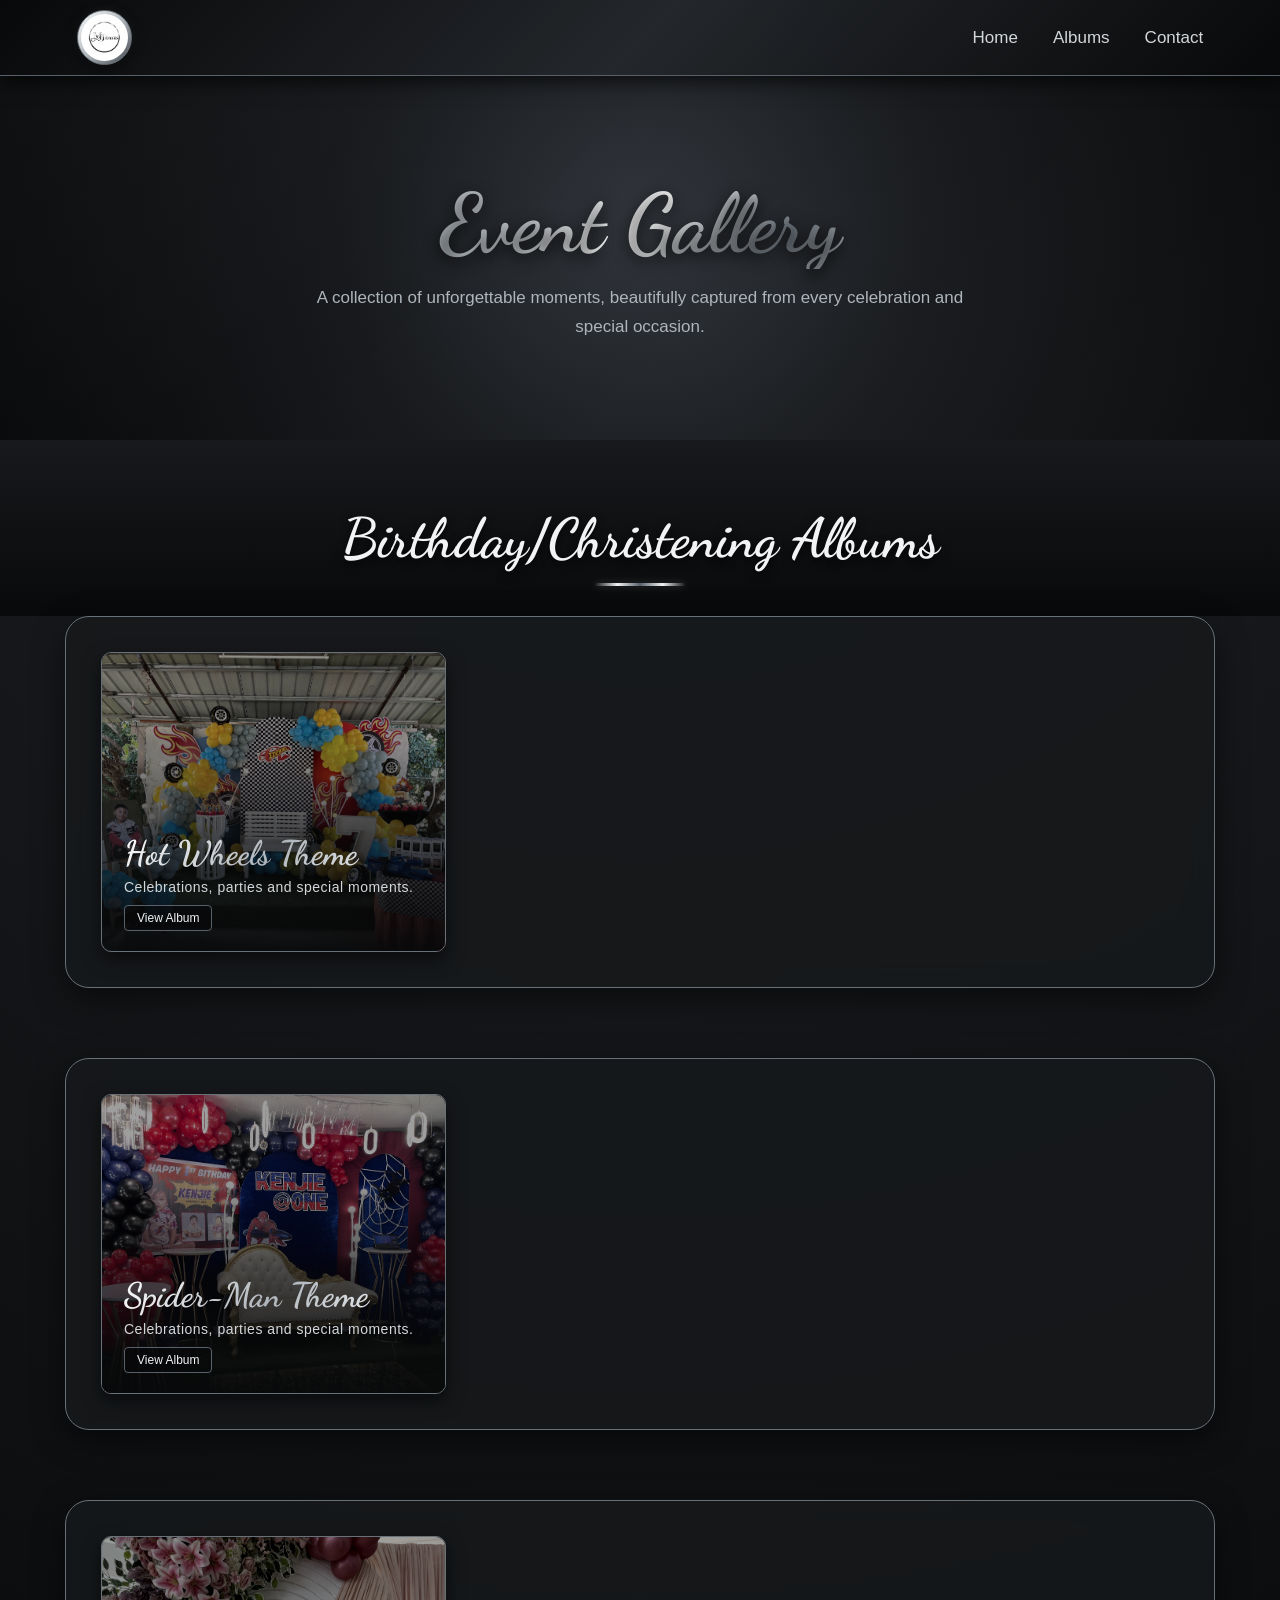
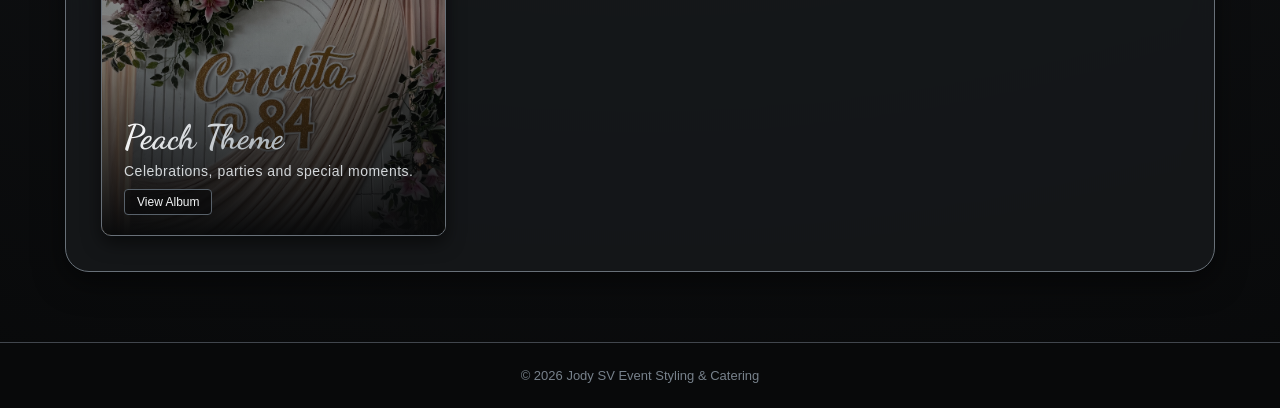
<file: pages/birthday.html>
<!DOCTYPE html>
<html lang="en">
<head>
    <meta charset="UTF-8">
    <meta name="viewport" content="width=device-width, initial-scale=1.0">

    <title>Jody SV | Event Gallery</title>

    <link rel="preconnect" href="https://fonts.googleapis.com">
    <link rel="preconnect" href="https://fonts.gstatic.com" crossorigin>

    <link
        href="https://fonts.googleapis.com/css2?family=Dancing+Script:wght@500;600;700&display=swap"
        rel="stylesheet"
    >

    <style>
        :root {
            --obsidian: #08090a;
            --obsidian-light: #101214;
            --graphite: #17191c;
            --graphite-light: #24272b;
            --tungsten: #30343a;
            --tungsten-light: #41464d;
            --steel: #58616a;
            --steel-light: #77818b;
            --titanium: #aeb5bb;
            --titanium-light: #d3d7da;
            --chromium: #f1f3f4;
            --chromium-bright: #ffffff;
            --metal-border: #687078;
            --shadow-dark: rgba(0, 0, 0, 0.65);
            --shadow-light: rgba(255, 255, 255, 0.08);
            --shadow: 0 10px 30px rgba(0, 0, 0, 0.5);
        }

        * {
            margin: 0;
            padding: 0;
            box-sizing: border-box;
        }

        html {
            scroll-behavior: smooth;
        }

        body {
            font-family: Arial, Helvetica, sans-serif;
            background:
                radial-gradient(
                    circle at top,
                    #292d32 0%,
                    #17191c 35%,
                    #08090a 100%
                );
            color: var(--chromium);
            min-height: 100vh;
            overflow-x: hidden;
        }

        img {
            max-width: 100%;
            height: auto;
            display: block;
        }

        ::-webkit-scrollbar {
            width: 10px;
        }

        ::-webkit-scrollbar-track {
            background: var(--obsidian);
        }

        ::-webkit-scrollbar-thumb {
            background:
                linear-gradient(
                    180deg,
                    var(--chromium),
                    var(--steel),
                    var(--graphite)
                );
            border-radius: 10px;
            border: 2px solid var(--obsidian);
        }

        ::-webkit-scrollbar-thumb:hover {
            background:
                linear-gradient(
                    180deg,
                    #ffffff,
                    var(--titanium),
                    var(--steel)
                );
        }

        .navbar {
            width: 100%;
            min-height: 75px;
            display: flex;
            align-items: center;
            justify-content: space-between;
            padding: 10px 6%;
            position: fixed;
            top: 0;
            left: 0;
            z-index: 1000;
            background:
                linear-gradient(
                    135deg,
                    rgba(8, 9, 10, 0.98),
                    rgba(36, 39, 43, 0.97),
                    rgba(8, 9, 10, 0.98)
                );
            border-bottom: 1px solid var(--steel);
            box-shadow: 0 4px 20px rgba(0, 0, 0, 0.8);
        }

        .head {
            display: flex;
            align-items: center;
        }

        .head a {
            display: flex;
            align-items: center;
            text-decoration: none;
        }

        .head img {
            width: 55px;
            height: 55px;
            object-fit: contain;
            display: block;
            margin-right: 12px;
            border-radius: 50%;
            border: 1px solid var(--metal-border);
            background:
                linear-gradient(
                    135deg,
                    #ffffff,
                    #aeb5bb,
                    #41464d
                );
            padding: 3px;
            box-shadow:
                0 3px 12px rgba(0, 0, 0, 0.65),
                0 0 10px rgba(255, 255, 255, 0.08);
            transition:
                transform 0.3s ease,
                filter 0.3s ease,
                box-shadow 0.3s ease;
        }

        .head img:hover {
            transform: scale(1.08);
            filter: brightness(1.15);
            box-shadow:
                0 5px 18px rgba(0, 0, 0, 0.8),
                0 0 15px rgba(255, 255, 255, 0.2);
        }

        .navlink {
            display: flex;
            align-items: center;
            gap: 35px;
        }

        .navlink a {
            text-decoration: none;
            color: var(--titanium-light);
            font-size: 17px;
            font-weight: 500;
            position: relative;
            transition:
                color 0.3s ease,
                text-shadow 0.3s ease;
        }

        .navlink a::after {
            content: "";
            position: absolute;
            width: 0;
            height: 2px;
            left: 50%;
            bottom: -7px;
            transform: translateX(-50%);
            background:
                linear-gradient(
                    90deg,
                    var(--steel),
                    var(--chromium),
                    var(--steel)
                );
            transition: width 0.3s ease;
        }

        .navlink a:hover {
            color: var(--chromium-bright);
            text-shadow: 0 0 10px rgba(255, 255, 255, 0.3);
        }

        .navlink a:hover::after {
            width: 100%;
        }

        .gallery-hero {
            min-height: 440px;
            padding: 150px 20px 70px;
            position: relative;
            display: flex;
            align-items: center;
            justify-content: center;
            text-align: center;
            overflow: hidden;
            background:
                radial-gradient(
                    circle at center,
                    #30343a 0%,
                    #17191c 45%,
                    #08090a 100%
                );
        }

        .gallery-hero::before {
            content: "";
            position: absolute;
            inset: 0;
            background:
                linear-gradient(
                    135deg,
                    rgba(255,255,255,0.03),
                    transparent 35%,
                    rgba(255,255,255,0.02)
                );
            pointer-events: none;
        }

        .hero-content {
            position: relative;
            max-width: 850px;
            z-index: 2;
        }

        .hero-content h2 {
            font-family: 'Dancing Script', cursive;
            font-size: clamp(48px, 7vw, 82px);
            line-height: 1.1;
            margin-bottom: 15px;
            background:
                linear-gradient(
                    135deg,
                    #ffffff 0%,
                    #aeb5bb 30%,
                    #ffffff 50%,
                    #6f7880 70%,
                    #ffffff 100%
                );
            -webkit-background-clip: text;
            background-clip: text;
            color: transparent;
            text-shadow: 0 4px 15px rgba(0,0,0,0.8);
        }

        .hero-content p {
            color: var(--titanium);
            font-size: 17px;
            line-height: 1.7;
            max-width: 700px;
            margin: auto;
        }

        .section-title {
            text-align: center;
            padding: 65px 20px 30px;
            background:
                linear-gradient(
                    180deg,
                    var(--graphite),
                    var(--obsidian)
                );
        }

        .section-title h3 {
            font-family: 'Dancing Script', cursive;
            font-size: clamp(38px, 5vw, 55px);
            color: var(--chromium);
            display: inline-block;
            position: relative;
            text-shadow: 0 3px 10px rgba(0,0,0,0.8);
        }

        .section-title h3::after {
            content: "";
            display: block;
            width: 90px;
            height: 3px;
            margin: 12px auto 0;
            border-radius: 10px;
            background:
                linear-gradient(
                    90deg,
                    var(--graphite),
                    var(--chromium),
                    var(--steel),
                    var(--chromium),
                    var(--graphite)
                );
            box-shadow: 0 0 8px rgba(255,255,255,0.2);
        }

        .album-section {
            width: min(1150px, calc(100% - 40px));
            margin: 0 auto 70px;
            padding: 35px;
            background: rgba(23,25,28,0.85);
            backdrop-filter: blur(12px);
            -webkit-backdrop-filter: blur(12px);
            border: 1px solid var(--metal-border);
            border-radius: 24px;
            box-shadow: var(--shadow);
        }

        .album-grid {
            display: grid;
            grid-template-columns: repeat(3, minmax(0, 1fr));
            gap: 22px;
        }

        .album-card {
            display: block;
            position: relative;
            height: 300px;
            overflow: hidden;
            text-decoration: none;
            color: white;
            background: var(--obsidian);
            border: 1px solid var(--metal-border);
            border-radius: 10px;
            box-shadow: 0 7px 18px rgba(0,0,0,0.55);
            transition:
                transform 0.35s ease,
                border-color 0.35s ease,
                box-shadow 0.35s ease;
        }

        .album-card:hover {
            transform: translateY(-7px);
            border-color: var(--chromium);
            box-shadow:
                0 12px 30px rgba(0,0,0,0.75),
                0 0 18px rgba(255,255,255,0.08);
        }

        .album-card img {
            width: 100%;
            height: 100%;
            object-fit: cover;
            filter:
                grayscale(30%)
                contrast(110%)
                brightness(65%);
            transition:
                transform 0.6s ease,
                filter 0.6s ease;
        }

        .album-card:hover img {
            transform: scale(1.08);
            filter:
                grayscale(5%)
                contrast(110%)
                brightness(78%);
        }

        .album-card::after {
            content: "";
            position: absolute;
            inset: 0;
            background:
                linear-gradient(
                    to top,
                    rgba(8,9,10,0.98) 0%,
                    rgba(8,9,10,0.55) 38%,
                    rgba(8,9,10,0.05) 75%
                );
            z-index: 1;
            pointer-events: none;
        }

        .album-info {
            position: absolute;
            left: 22px;
            right: 22px;
            bottom: 20px;
            z-index: 2;
        }

        .album-info h4 {
            font-family: 'Dancing Script', cursive;
            font-size: 34px;
            margin-bottom: 5px;
            background:
                linear-gradient(
                    135deg,
                    #ffffff,
                    #aeb5bb,
                    #ffffff
                );
            -webkit-background-clip: text;
            background-clip: text;
            color: transparent;
        }

        .album-info p {
            color: var(--titanium-light);
            font-size: 14px;
            letter-spacing: 0.5px;
        }

        .album-count {
            display: inline-block;
            margin-top: 10px;
            padding: 5px 12px;
            font-size: 12px;
            color: var(--chromium);
            background: rgba(8,9,10,0.65);
            border: 1px solid var(--steel);
            border-radius: 4px;
            transition:
                background 0.3s ease,
                border-color 0.3s ease;
        }

        .album-card:hover .album-count {
            background: rgba(255,255,255,0.1);
            border-color: var(--chromium);
        }

        footer {
            padding: 25px 20px;
            text-align: center;
            background: var(--obsidian);
            border-top: 1px solid var(--tungsten-light);
        }

        footer p {
            color: var(--steel-light);
            font-size: 13px;
        }

        .hamburger {
            display: none;
            color: var(--titanium-light);
            font-size: 30px;
            cursor: pointer;
            user-select: none;
        }

        @media screen and (max-width: 900px) {
            .album-grid {
                grid-template-columns: repeat(2, minmax(0, 1fr));
            }
        }

        @media screen and (max-width: 768px) {
            .navbar {
                padding: 10px 5%;
            }

            .head img {
                width: 50px;
                height: 50px;
            }

            .navlink {
                display: none;
                position: absolute;
                top: 75px;
                left: 0;
                width: 100%;
                padding: 20px;
                flex-direction: column;
                gap: 20px;
                background: rgba(8,9,10,0.98);
                border-bottom: 1px solid var(--steel);
                box-shadow: 0 10px 20px rgba(0,0,0,0.5);
            }

            .navlink.active {
                display: flex;
            }

            .hamburger {
                display: block;
            }

            .gallery-hero {
                min-height: 400px;
                padding-top: 120px;
            }

            .album-section {
                width: calc(100% - 24px);
                padding: 20px;
                border-radius: 16px;
            }

            .album-grid {
                grid-template-columns: 1fr;
                gap: 18px;
            }

            .album-card {
                height: 260px;
            }

            .album-info h4 {
                font-size: 32px;
            }
        }

        @media screen and (max-width: 450px) {
            .hero-content h2 {
                font-size: 48px;
            }

            .hero-content p {
                font-size: 14px;
            }

            .album-info h4 {
                font-size: 30px;
            }

            .album-card {
                height: 230px;
            }
        }
    </style>
</head>

<body>

    <nav class="navbar">

        <div class="head">
            <a href="../index.html">
                <img src="../assets/images/site/logo.jpg" alt="Jody SV Logo">
            </a>
        </div>

        <div
            class="hamburger"
            id="menuButton"
            onclick="toggleMenu()"
            aria-label="Toggle navigation"
            aria-expanded="false"
        >
            ☰
        </div>

        <div class="navlink" id="navLinks">
            <a href="../index.html">Home</a>
            <a href="#albums">Albums</a>
            <a href="#contact">Contact</a>
        </div>

    </nav>

    <section class="gallery-hero">

        <div class="hero-content">

            <h2>Event Gallery</h2>

            <p>
                A collection of unforgettable moments,
                beautifully captured from every
                celebration and special occasion.
            </p>

        </div>

    </section>

    <section class="section-title" id="albums">

        <h3>Birthday/Christening Albums</h3>

    </section>


    <section class="album-section">

        <div class="album-grid">

            <a href="bdaycard.html" class="album-card">

                <img
                    src="../assets/images/birthday/bday1.jpg"
                    alt="Birthday Events"
                >

                <div class="album-info">

                    <h4>Hot Wheels Theme</h4>

                    <p>
                        Celebrations, parties and special moments.
                    </p>

                    <span class="album-count">
                        View Album
                    </span>

                </div>

            </a>

        </div>

    </section>
     <section class="album-section">

        <div class="album-grid">

            <a href="bdaycard2.html" class="album-card">

                <img
                    src="../assets/images/birthday/spiderman/image.png"
                    alt="Birthday Events"
                >

                <div class="album-info">

                    <h4>Spider-Man Theme</h4>

                    <p>
                        Celebrations, parties and special moments.
                    </p>

                    <span class="album-count">
                        View Album
                    </span>

                </div>

            </a>

        </div>

    </section>

      </section>
     <section class="album-section">

        <div class="album-grid">

            <a href="bdaycard3.html" class="album-card">

                <img
                    src="../assets/images/birthday/peach/image.png"
                    alt="Birthday Events"
                >

                <div class="album-info">

                    <h4>Peach Theme</h4>

                    <p>
                        Celebrations, parties and special moments.
                    </p>

                    <span class="album-count">
                        View Album
                    </span>

                </div>

            </a>

        </div>

    </section>

    <footer id="contact">

        <p>
            © 2026 Jody SV Event Styling & Catering
        </p>

    </footer>

    <script>
        function toggleMenu() {
            const nav = document.getElementById("navLinks");
            const button = document.getElementById("menuButton");

            nav.classList.toggle("active");

            const isOpen = nav.classList.contains("active");

            button.setAttribute(
                "aria-expanded",
                isOpen ? "true" : "false"
            );

            button.innerHTML = isOpen ? "✕" : "☰";
        }

        document.querySelectorAll(".navlink a").forEach(function(link) {
            link.addEventListener("click", function() {
                const nav = document.getElementById("navLinks");
                const button = document.getElementById("menuButton");

                nav.classList.remove("active");

                button.setAttribute(
                    "aria-expanded",
                    "false"
                );

                button.innerHTML = "☰";
            });
        });
    </script>

</body>
</html>
</file>
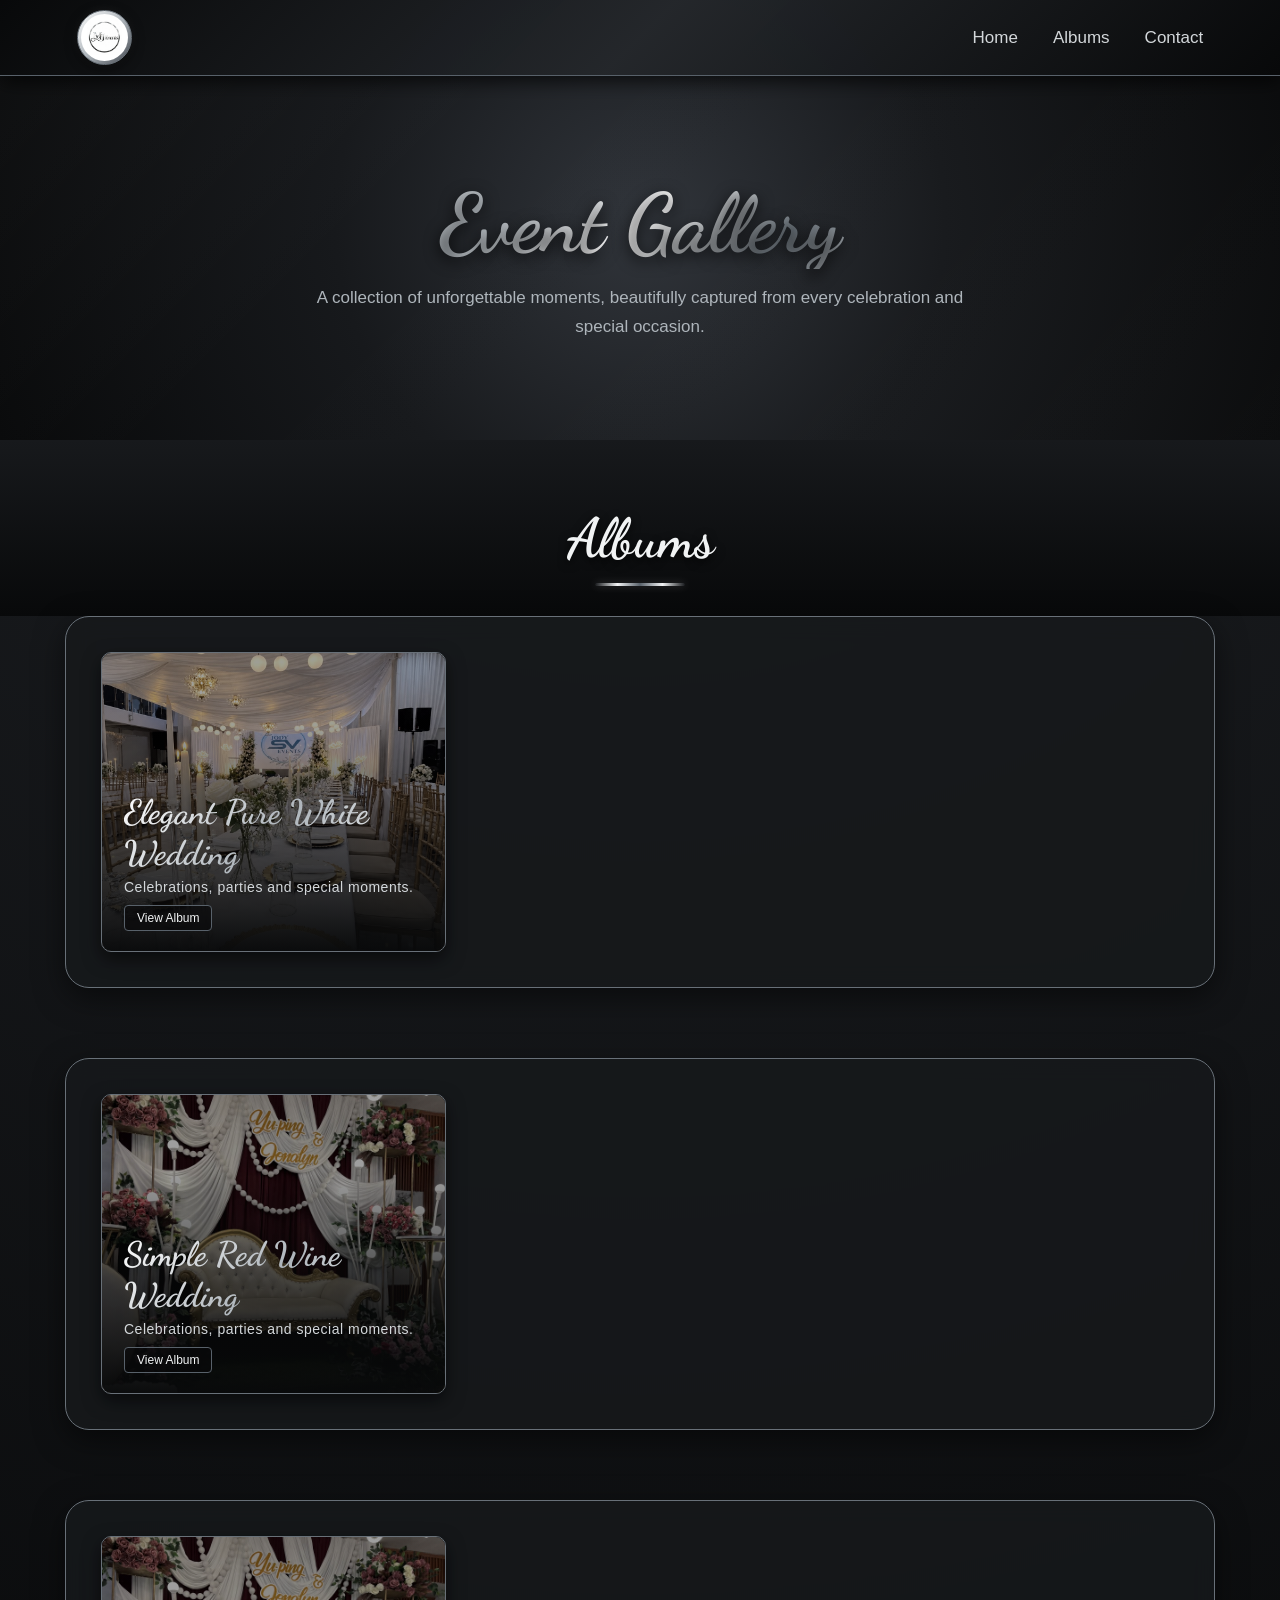
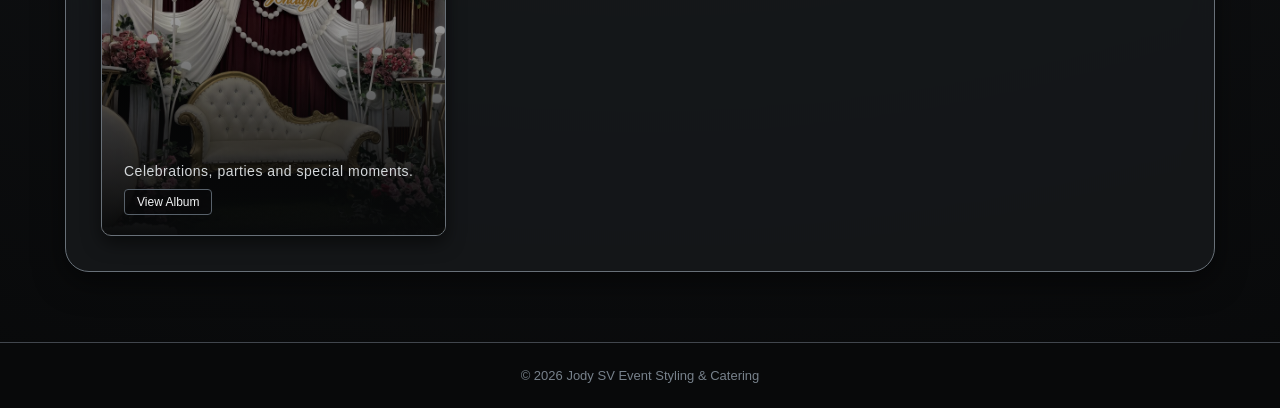
<file: pages/wedding.html>
<!DOCTYPE html>
<html lang="en">
<head>
    <meta charset="UTF-8">
    <meta name="viewport" content="width=device-width, initial-scale=1.0">

    <title>MJ Event Gallery</title>

    <link rel="preconnect" href="https://fonts.googleapis.com">
    <link rel="preconnect" href="https://fonts.gstatic.com" crossorigin>

    <link
        href="https://fonts.googleapis.com/css2?family=Dancing+Script:wght@500;600;700&display=swap"
        rel="stylesheet"
    >

    <style>
        :root {
            --obsidian: #08090a;
            --obsidian-light: #101214;
            --graphite: #17191c;
            --graphite-light: #24272b;
            --tungsten: #30343a;
            --tungsten-light: #41464d;
            --steel: #58616a;
            --steel-light: #77818b;
            --titanium: #aeb5bb;
            --titanium-light: #d3d7da;
            --chromium: #f1f3f4;
            --chromium-bright: #ffffff;
            --metal-border: #687078;
            --shadow-dark: rgba(0, 0, 0, 0.65);
            --shadow-light: rgba(255, 255, 255, 0.08);
            --shadow: 0 10px 30px rgba(0, 0, 0, 0.5);
        }

        * {
            margin: 0;
            padding: 0;
            box-sizing: border-box;
        }

        html {
            scroll-behavior: smooth;
        }

        body {
            font-family: Arial, Helvetica, sans-serif;
            background:
                radial-gradient(
                    circle at top,
                    #292d32 0%,
                    #17191c 35%,
                    #08090a 100%
                );
            color: var(--chromium);
            min-height: 100vh;
            overflow-x: hidden;
        }

        img {
            max-width: 100%;
            height: auto;
            display: block;
        }

        ::-webkit-scrollbar {
            width: 10px;
        }

        ::-webkit-scrollbar-track {
            background: var(--obsidian);
        }

        ::-webkit-scrollbar-thumb {
            background:
                linear-gradient(
                    180deg,
                    var(--chromium),
                    var(--steel),
                    var(--graphite)
                );
            border-radius: 10px;
            border: 2px solid var(--obsidian);
        }

        ::-webkit-scrollbar-thumb:hover {
            background:
                linear-gradient(
                    180deg,
                    #ffffff,
                    var(--titanium),
                    var(--steel)
                );
        }

        .navbar {
            width: 100%;
            min-height: 75px;
            display: flex;
            align-items: center;
            justify-content: space-between;
            padding: 10px 6%;
            position: fixed;
            top: 0;
            left: 0;
            z-index: 1000;
            background:
                linear-gradient(
                    135deg,
                    rgba(8, 9, 10, 0.98),
                    rgba(36, 39, 43, 0.97),
                    rgba(8, 9, 10, 0.98)
                );
            border-bottom: 1px solid var(--steel);
            box-shadow: 0 4px 20px rgba(0, 0, 0, 0.8);
        }

        .head {
            display: flex;
            align-items: center;
        }

        .head a {
            display: flex;
            align-items: center;
            text-decoration: none;
        }

        .head img {
            width: 55px;
            height: 55px;
            object-fit: contain;
            display: block;
            margin-right: 12px;
            border-radius: 50%;
            border: 1px solid var(--metal-border);
            background:
                linear-gradient(
                    135deg,
                    #ffffff,
                    #aeb5bb,
                    #41464d
                );
            padding: 3px;
            box-shadow:
                0 3px 12px rgba(0, 0, 0, 0.65),
                0 0 10px rgba(255, 255, 255, 0.08);
            transition:
                transform 0.3s ease,
                filter 0.3s ease,
                box-shadow 0.3s ease;
        }

        .head img:hover {
            transform: scale(1.08);
            filter: brightness(1.15);
            box-shadow:
                0 5px 18px rgba(0, 0, 0, 0.8),
                0 0 15px rgba(255, 255, 255, 0.2);
        }

        .navlink {
            display: flex;
            align-items: center;
            gap: 35px;
        }

        .navlink a {
            text-decoration: none;
            color: var(--titanium-light);
            font-size: 17px;
            font-weight: 500;
            position: relative;
            transition:
                color 0.3s ease,
                text-shadow 0.3s ease;
        }

        .navlink a::after {
            content: "";
            position: absolute;
            width: 0;
            height: 2px;
            left: 50%;
            bottom: -7px;
            transform: translateX(-50%);
            background:
                linear-gradient(
                    90deg,
                    var(--steel),
                    var(--chromium),
                    var(--steel)
                );
            transition: width 0.3s ease;
        }

        .navlink a:hover {
            color: var(--chromium-bright);
            text-shadow: 0 0 10px rgba(255, 255, 255, 0.3);
        }

        .navlink a:hover::after {
            width: 100%;
        }

        .gallery-hero {
            min-height: 440px;
            padding: 150px 20px 70px;
            position: relative;
            display: flex;
            align-items: center;
            justify-content: center;
            text-align: center;
            overflow: hidden;
            background:
                radial-gradient(
                    circle at center,
                    #30343a 0%,
                    #17191c 45%,
                    #08090a 100%
                );
        }

        .gallery-hero::before {
            content: "";
            position: absolute;
            inset: 0;
            background:
                linear-gradient(
                    135deg,
                    rgba(255,255,255,0.03),
                    transparent 35%,
                    rgba(255,255,255,0.02)
                );
            pointer-events: none;
        }

        .hero-content {
            position: relative;
            max-width: 850px;
            z-index: 2;
        }

        .hero-content h2 {
            font-family: 'Dancing Script', cursive;
            font-size: clamp(48px, 7vw, 82px);
            line-height: 1.1;
            margin-bottom: 15px;
            background:
                linear-gradient(
                    135deg,
                    #ffffff 0%,
                    #aeb5bb 30%,
                    #ffffff 50%,
                    #6f7880 70%,
                    #ffffff 100%
                );
            -webkit-background-clip: text;
            background-clip: text;
            color: transparent;
            text-shadow: 0 4px 15px rgba(0,0,0,0.8);
        }

        .hero-content p {
            color: var(--titanium);
            font-size: 17px;
            line-height: 1.7;
            max-width: 700px;
            margin: auto;
        }

        .section-title {
            text-align: center;
            padding: 65px 20px 30px;
            background:
                linear-gradient(
                    180deg,
                    var(--graphite),
                    var(--obsidian)
                );
        }

        .section-title h3 {
            font-family: 'Dancing Script', cursive;
            font-size: clamp(38px, 5vw, 55px);
            color: var(--chromium);
            display: inline-block;
            position: relative;
            text-shadow: 0 3px 10px rgba(0,0,0,0.8);
        }

        .section-title h3::after {
            content: "";
            display: block;
            width: 90px;
            height: 3px;
            margin: 12px auto 0;
            border-radius: 10px;
            background:
                linear-gradient(
                    90deg,
                    var(--graphite),
                    var(--chromium),
                    var(--steel),
                    var(--chromium),
                    var(--graphite)
                );
            box-shadow: 0 0 8px rgba(255,255,255,0.2);
        }

        .album-section {
            width: min(1150px, calc(100% - 40px));
            margin: 0 auto 70px;
            padding: 35px;
            background: rgba(23,25,28,0.85);
            backdrop-filter: blur(12px);
            -webkit-backdrop-filter: blur(12px);
            border: 1px solid var(--metal-border);
            border-radius: 24px;
            box-shadow: var(--shadow);
        }

        .album-grid {
            display: grid;
            grid-template-columns: repeat(3, minmax(0, 1fr));
            gap: 22px;
        }

        .album-card {
            display: block;
            position: relative;
            height: 300px;
            overflow: hidden;
            text-decoration: none;
            color: white;
            background: var(--obsidian);
            border: 1px solid var(--metal-border);
            border-radius: 10px;
            box-shadow: 0 7px 18px rgba(0,0,0,0.55);
            transition:
                transform 0.35s ease,
                border-color 0.35s ease,
                box-shadow 0.35s ease;
        }

        .album-card:hover {
            transform: translateY(-7px);
            border-color: var(--chromium);
            box-shadow:
                0 12px 30px rgba(0,0,0,0.75),
                0 0 18px rgba(255,255,255,0.08);
        }

        .album-card img {
            width: 100%;
            height: 100%;
            object-fit: cover;
            filter:
                grayscale(30%)
                contrast(110%)
                brightness(65%);
            transition:
                transform 0.6s ease,
                filter 0.6s ease;
        }

        .album-card:hover img {
            transform: scale(1.08);
            filter:
                grayscale(5%)
                contrast(110%)
                brightness(78%);
        }

        .album-card::after {
            content: "";
            position: absolute;
            inset: 0;
            background:
                linear-gradient(
                    to top,
                    rgba(8,9,10,0.98) 0%,
                    rgba(8,9,10,0.55) 38%,
                    rgba(8,9,10,0.05) 75%
                );
            z-index: 1;
            pointer-events: none;
        }

        .album-info {
            position: absolute;
            left: 22px;
            right: 22px;
            bottom: 20px;
            z-index: 2;
        }

        .album-info h4 {
            font-family: 'Dancing Script', cursive;
            font-size: 34px;
            margin-bottom: 5px;
            background:
                linear-gradient(
                    135deg,
                    #ffffff,
                    #aeb5bb,
                    #ffffff
                );
            -webkit-background-clip: text;
            background-clip: text;
            color: transparent;
        }

        .album-info p {
            color: var(--titanium-light);
            font-size: 14px;
            letter-spacing: 0.5px;
        }

        .album-count {
            display: inline-block;
            margin-top: 10px;
            padding: 5px 12px;
            font-size: 12px;
            color: var(--chromium);
            background: rgba(8,9,10,0.65);
            border: 1px solid var(--steel);
            border-radius: 4px;
            transition:
                background 0.3s ease,
                border-color 0.3s ease;
        }

        .album-card:hover .album-count {
            background: rgba(255,255,255,0.1);
            border-color: var(--chromium);
        }

        footer {
            padding: 25px 20px;
            text-align: center;
            background: var(--obsidian);
            border-top: 1px solid var(--tungsten-light);
        }

        footer p {
            color: var(--steel-light);
            font-size: 13px;
        }

        .hamburger {
            display: none;
            color: var(--titanium-light);
            font-size: 30px;
            cursor: pointer;
            user-select: none;
        }

        @media screen and (max-width: 900px) {
            .album-grid {
                grid-template-columns: repeat(2, minmax(0, 1fr));
            }
        }

        @media screen and (max-width: 768px) {
            .navbar {
                padding: 10px 5%;
            }

            .head img {
                width: 50px;
                height: 50px;
            }

            .navlink {
                display: none;
                position: absolute;
                top: 75px;
                left: 0;
                width: 100%;
                padding: 20px;
                flex-direction: column;
                gap: 20px;
                background: rgba(8,9,10,0.98);
                border-bottom: 1px solid var(--steel);
                box-shadow: 0 10px 20px rgba(0,0,0,0.5);
            }

            .navlink.active {
                display: flex;
            }

            .hamburger {
                display: block;
            }

            .gallery-hero {
                min-height: 400px;
                padding-top: 120px;
            }

            .album-section {
                width: calc(100% - 24px);
                padding: 20px;
                border-radius: 16px;
            }

            .album-grid {
                grid-template-columns: 1fr;
                gap: 18px;
            }

            .album-card {
                height: 260px;
            }

            .album-info h4 {
                font-size: 32px;
            }
        }

        @media screen and (max-width: 450px) {
            .hero-content h2 {
                font-size: 48px;
            }

            .hero-content p {
                font-size: 14px;
            }

            .album-info h4 {
                font-size: 30px;
            }

            .album-card {
                height: 230px;
            }
        }
    </style>
</head>

<body>

    <nav class="navbar">

        <div class="head">
            <a href="../index.html">
                <img src="../assets/images/site/logo.jpg" alt="Jody SV Logo">
            </a>
        </div>

        <div
            class="hamburger"
            id="menuButton"
            onclick="toggleMenu()"
            aria-label="Toggle navigation"
            aria-expanded="false"
        >
            ☰
        </div>

        <div class="navlink" id="navLinks">
            <a href="../index.html">Home</a>
            <a href="#albums">Albums</a>
            <a href="#contact">Contact</a>
        </div>

    </nav>

    <section class="gallery-hero">

        <div class="hero-content">

            <h2>Event Gallery</h2>

            <p>
                A collection of unforgettable moments,
                beautifully captured from every
                celebration and special occasion.
            </p>

        </div>

    </section>

    <section class="section-title" id="albums">

        <h3>Albums</h3>

    </section>


    <section class="album-section">

        <div class="album-grid">

            <a href="wedcard.html" class="album-card">

                <img
                    src="../assets/images/wedding/image.png"
                    alt="Wedding Events"
                >

                <div class="album-info">

                    <h4>Elegant Pure White Wedding</h4>

                    <p>
                        Celebrations, parties and special moments.
                    </p>

                    <span class="album-count">
                        View Album
                    </span>

                </div>

            </a>

        </div>

    </section>
    <section class="album-section">

        <div class="album-grid">

            <a href="wedcard2.html" class="album-card">

                <img
                    src="../assets/images/wedding/wed1/image.png"
                    alt="Wedding Events"
                >

                <div class="album-info">

                    <h4>Simple Red Wine Wedding</h4>

                    <p>
                        Celebrations, parties and special moments.
                    </p>

                    <span class="album-count">
                        View Album
                    </span>

                </div>

            </a>

        </div>

    </section>
    <section class="album-section">

        <div class="album-grid">

            <a href="wedcard3.html" class="album-card">

                <img
                    src="../assets/images/wedding/wed1/image.png"
                    alt="Wedding Events"
                >

                <div class="album-info">

                    <h4></h4>

                    <p>
                        Celebrations, parties and special moments.
                    </p>

                    <span class="album-count">
                        View Album
                    </span>

                </div>

            </a>

        </div>

    </section>

    <footer id="contact">

        <p>
            © 2026 Jody SV Event Styling & Catering
        </p>

    </footer>

    <script>
        function toggleMenu() {
            const nav = document.getElementById("navLinks");
            const button = document.getElementById("menuButton");

            nav.classList.toggle("active");

            const isOpen = nav.classList.contains("active");

            button.setAttribute(
                "aria-expanded",
                isOpen ? "true" : "false"
            );

            button.innerHTML = isOpen ? "✕" : "☰";
        }

        document.querySelectorAll(".navlink a").forEach(function(link) {
            link.addEventListener("click", function() {
                const nav = document.getElementById("navLinks");
                const button = document.getElementById("menuButton");

                nav.classList.remove("active");

                button.setAttribute(
                    "aria-expanded",
                    "false"
                );

                button.innerHTML = "☰";
            });
        });
    </script>

</body>
</html>
</file>
